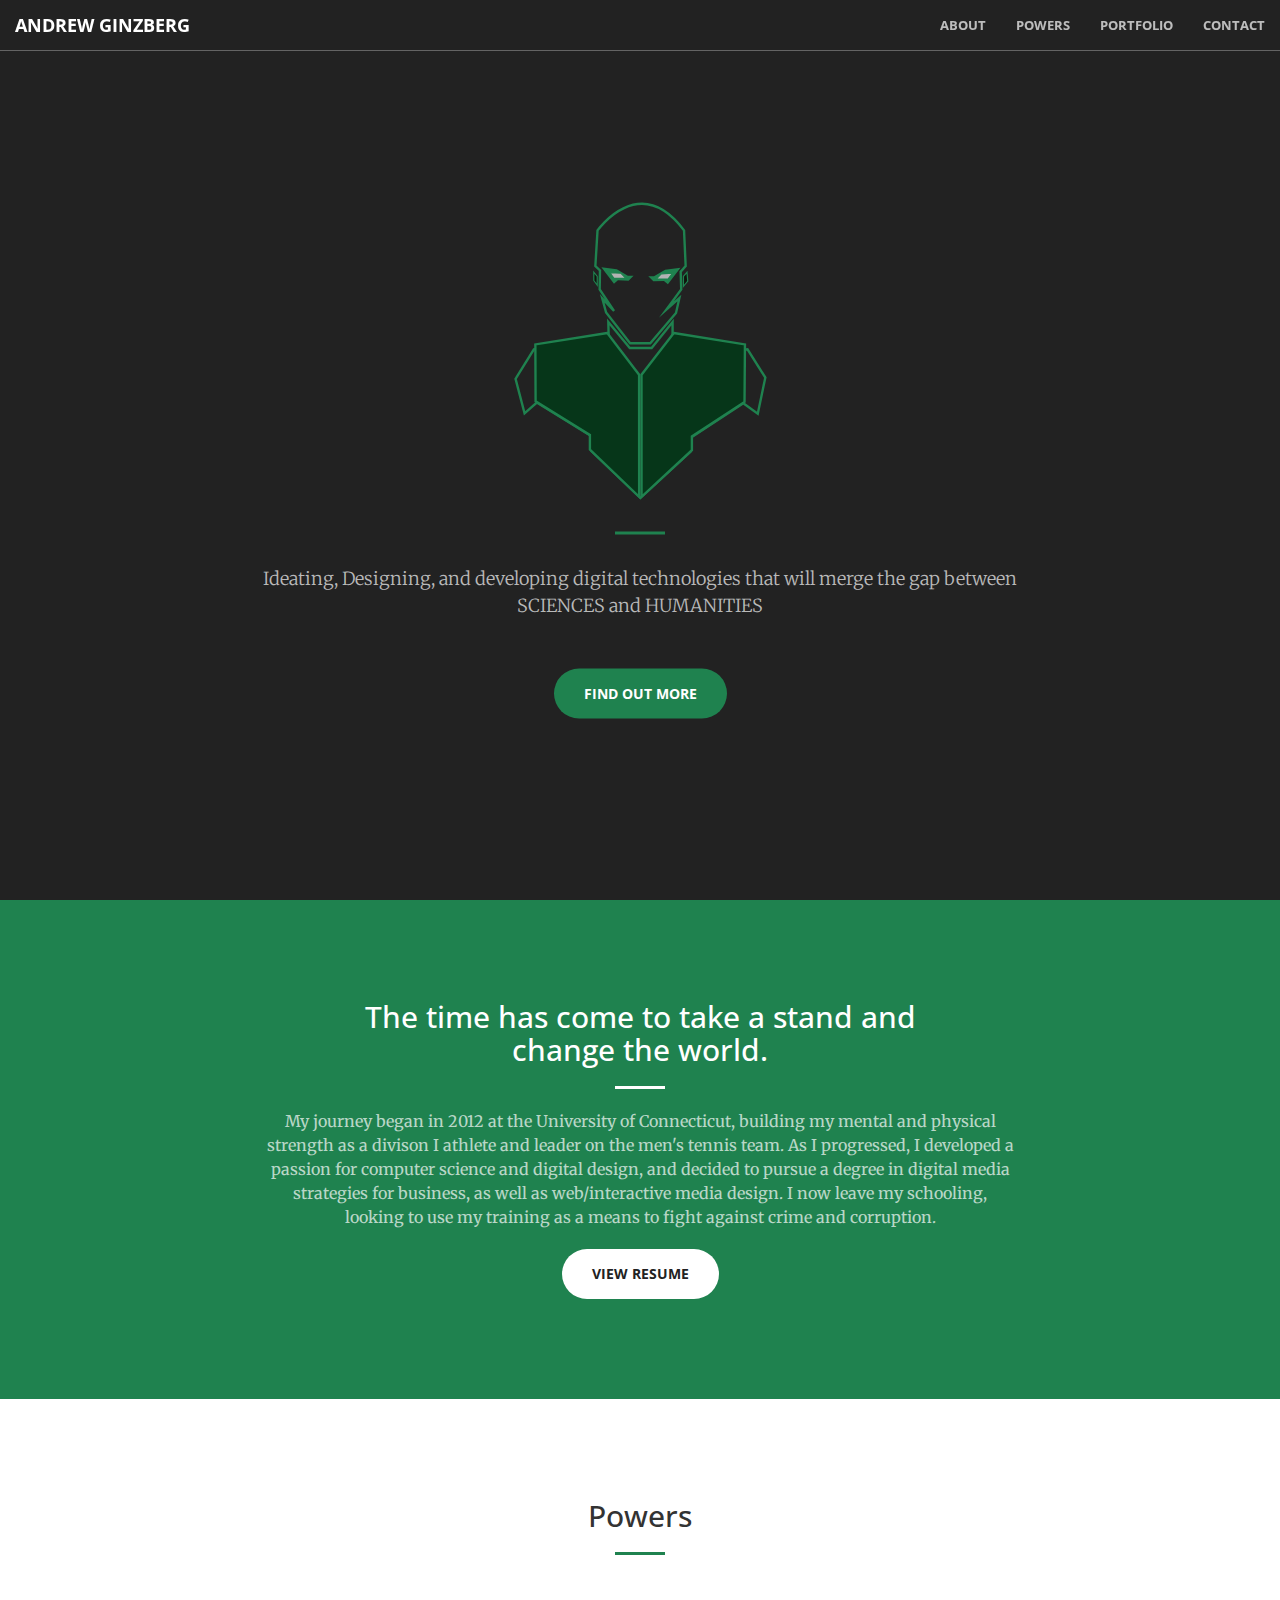
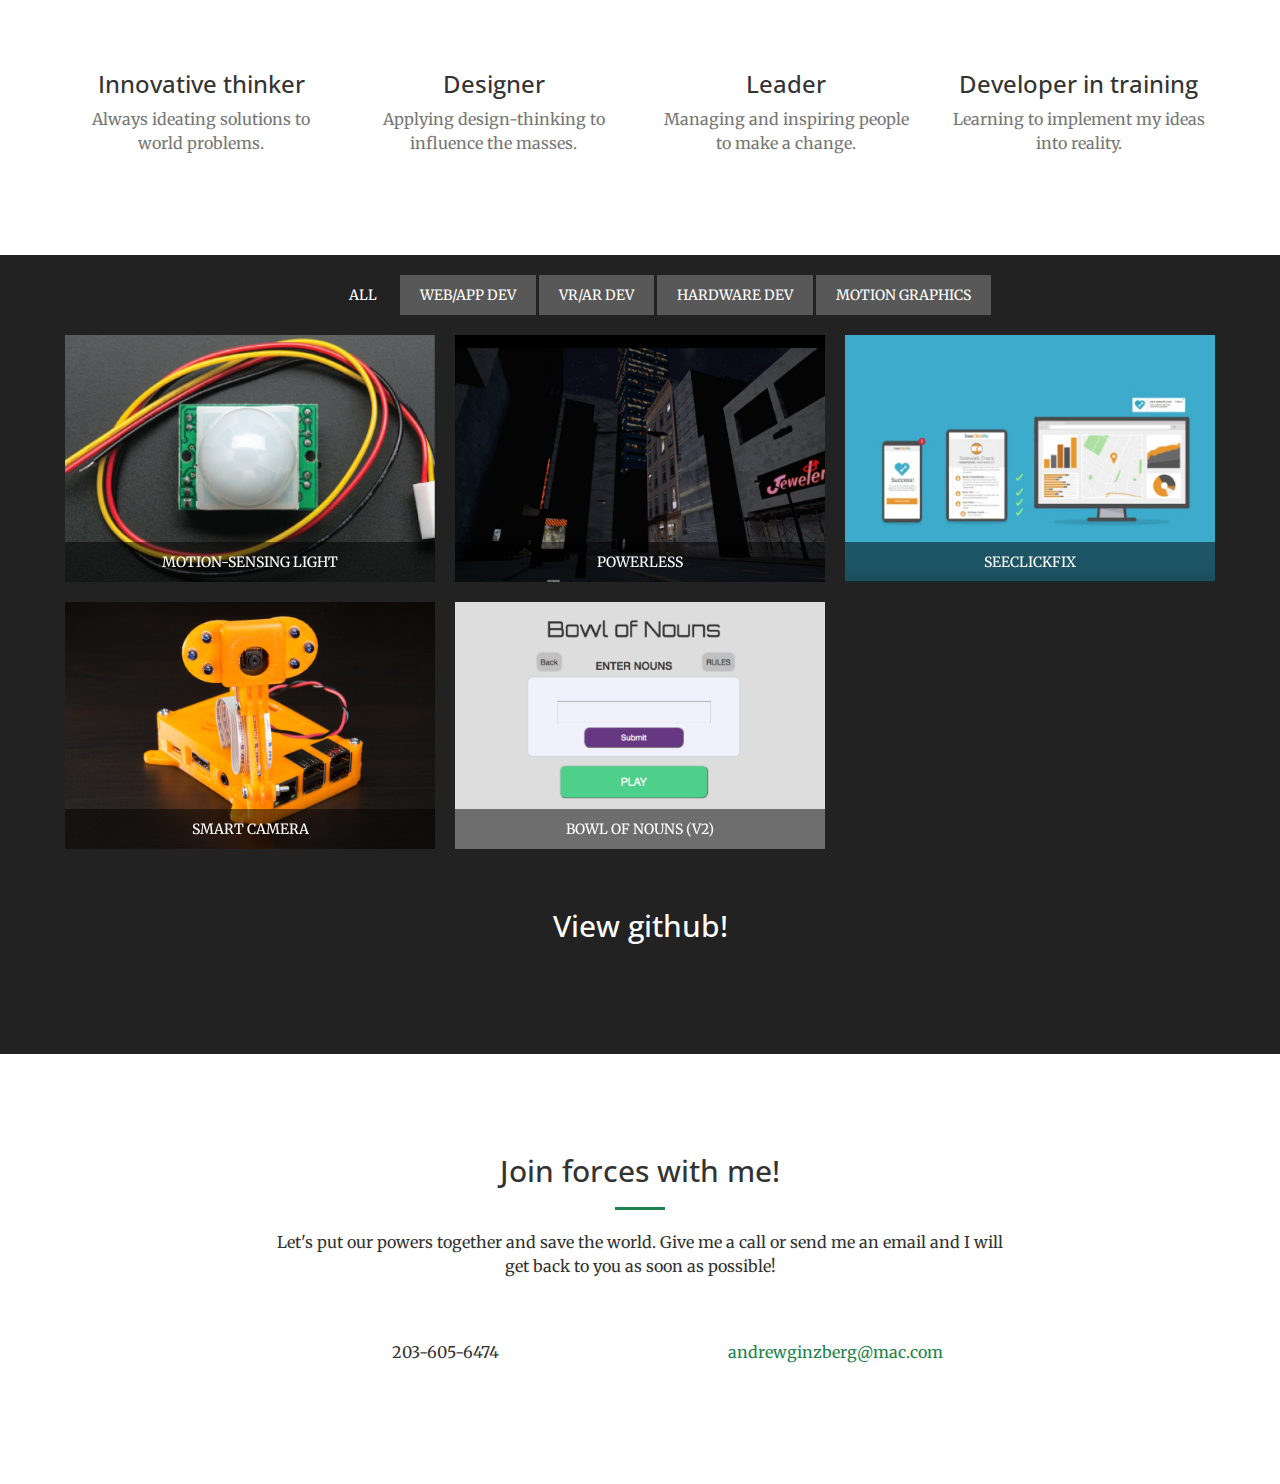
<file: index.html>
<!DOCTYPE html>
<html lang="en">

<head>

    <meta charset="utf-8">
    <meta http-equiv="X-UA-Compatible" content="IE=edge">
    <meta name="viewport" content="width=device-width, initial-scale=1">
    <meta name="description" content="">
    <meta name="author" content="">

    <title>Andrew Ginzberg</title>

    <!-- Bootstrap Core CSS -->
    <link rel="stylesheet" href="css/bootstrap.min.css" type="text/css">

    <!-- Custom Fonts -->
    <link href='http://fonts.googleapis.com/css?family=Open+Sans:300italic,400italic,600italic,700italic,800italic,400,300,600,700,800' rel='stylesheet' type='text/css'>
    <link href='http://fonts.googleapis.com/css?family=Merriweather:400,300,300italic,400italic,700,700italic,900,900italic' rel='stylesheet' type='text/css'>
    <link rel="stylesheet" href="font-awesome/css/font-awesome.min.css" type="text/css">

    <!-- Plugin CSS -->
    <link rel="stylesheet" href="css/animate.min.css" type="text/css">

    <!-- Custom CSS -->
    <link rel="stylesheet" href="css/creative.css" type="text/css">

    <!-- filtr CSS -->
    <link rel="stylesheet" href="css/filtr.css">

    <!-- HTML5 Shim and Respond.js IE8 support of HTML5 elements and media queries -->
    <!-- WARNING: Respond.js doesn't work if you view the page via file:// -->
    <!--[if lt IE 9]>
        <script src="https://oss.maxcdn.com/libs/html5shiv/3.7.0/html5shiv.js"></script>
        <script src="https://oss.maxcdn.com/libs/respond.js/1.4.2/respond.min.js"></script>
    <![endif]-->

</head>

<body id="page-top">

    <nav id="mainNav" class="navbar navbar-default navbar-fixed-top">
        <div class="container-fluid">
            <!-- Brand and toggle get grouped for better mobile display -->
            <div class="navbar-header">
                <button type="button" class="navbar-toggle collapsed" data-toggle="collapse" data-target="#bs-example-navbar-collapse-1">
                    <span class="sr-only">Toggle navigation</span>
                    <span class="icon-bar"></span>
                    <span class="icon-bar"></span>
                    <span class="icon-bar"></span>
                </button>
                <a class="navbar-brand page-scroll" href="#page-top">Andrew Ginzberg</a>
            </div>

            <!-- Collect the nav links, forms, and other content for toggling -->
            <div class="collapse navbar-collapse" id="bs-example-navbar-collapse-1">
                <ul class="nav navbar-nav navbar-right">
                    <li>
                        <a class="page-scroll" href="#about">About</a>
                    </li>
                    <li>
                        <a class="page-scroll" href="#services">Powers</a>
                    </li>
                    <li>
                        <a class="page-scroll" href="#portfolio">Portfolio</a>
                    </li>
                    <li>
                        <a class="page-scroll" href="#contact">Contact</a>
                    </li>
                </ul>
            </div>
            <!-- /.navbar-collapse -->
        </div>
        <!-- /.container-fluid -->
    </nav>

    <header>
        <div class="header-content">
            <div class="header-content-inner">
                <!-- <img src="img/renegadeb4.svg" alt="Responsive Image"> -->
                <img src="img/renegadeFull2.svg" alt="Responsive Image">
                <hr>
                <p>Ideating, Designing, and developing digital technologies that will merge the gap between SCIENCES and HUMANITIES</p>
                <a href="#about" class="btn btn-primary btn-xl page-scroll">Find Out More</a>
            </div>
        </div>
    </header>

    <section class="bg-primary" id="about">
        <div class="container">
            <div class="row">
                <div class="col-lg-8 col-lg-offset-2 text-center">
                    <h2 class="section-heading">The time has come to take a stand and <br> change the world.</h2>
                    <hr class="light">
                    <p class="text-faded">My journey began in 2012 at the University of Connecticut, building my mental and physical strength as a divison I athlete and leader on the men's tennis team. As I progressed, I developed a passion for computer science and digital design, and decided to pursue a degree in digital media strategies for business, as well as web/interactive media design. I now leave my schooling, looking to use my training as a means to fight against crime and corruption.</p>
                    <a target="_blank" href="Resume15-16.pdf" class="btn btn-default btn-xl">View Resume</a>
                </div>
            </div>
        </div>
    </section>

    <section id="services">
        <div class="container">
            <div class="row">
                <div class="col-lg-12 text-center">
                    <h2 class="section-heading">Powers</h2>
                    <hr class="primary">
                </div>
            </div>
        </div>
        <div class="container">
            <div class="row">
                <div class="col-lg-3 col-md-6 text-center">
                    <div class="service-box">
                        <i class="fa fa-4x fa-lightbulb-o wow bounceIn text-primary"></i>
                        <h3>Innovative thinker</h3>
                        <p class="text-muted">Always ideating solutions to world problems.</p>
                    </div>
                </div>
                <div class="col-lg-3 col-md-6 text-center">
                    <div class="service-box">
                        <i class="fa fa-4x fa-paint-brush wow bounceIn text-primary" data-wow-delay=".1s"></i>
                        <h3>Designer</h3>
                        <p class="text-muted">Applying design-thinking to influence the masses.</p>
                    </div>
                </div>
                <div class="col-lg-3 col-md-6 text-center">
                    <div class="service-box">
                        <i class="fa fa-4x fa-star-o wow bounceIn text-primary" data-wow-delay=".2s"></i>
                        <h3>Leader</h3>
                        <p class="text-muted">Managing and inspiring people to make a change.</p>
                    </div>
                </div>
                <div class="col-lg-3 col-md-6 text-center">
                    <div class="service-box">
                        <i class="fa fa-4x fa-code wow bounceIn text-primary" data-wow-delay=".3s"></i>
                        <h3>Developer in training</h3>
                        <p class="text-muted">Learning to implement my ideas into reality.</p>
                    </div>
                </div>
            </div>
        </div>
    </section>

    <section class="no-padding" id="portfolio">
        <div class="container">
            <!-- Filter Controls - Simple Mode -->
            <div class="row">
                <!-- A basic setup of simple mode filter controls, all you have to do is use data-filter="all"
                for an unfiltered gallery and then the values of your categories to filter between them -->
                <ul class="simplefilter">
                    <li class="active" data-filter="all">All</li>
                    <li data-filter="1">Web/App Dev</li>
                    <li data-filter="2">VR/AR Dev</li>
                    <li data-filter="3">Hardware Dev</li>
                    <li data-filter="4">Motion Graphics</li>                
                </ul>
            </div>

            <div class="row">
                <!-- This is the set up of a basic gallery, your items must have the categories they belong to in a data-category
                attribute, which starts from the value 1 and goes up from there -->
                <div class="filtr-container">
                    <div class="col-xs-6 col-sm-4 filtr-item" data-category="3" data-sort="Busy streets">
                        <img class="img-responsive" src="img/motionsensor.png" alt="sample image">
                        <span class="item-desc">Motion-Sensing Light</span>
                    </div>
                    <div class="col-xs-6 col-sm-4 filtr-item" data-category="2, 4" data-sort="Luminous night">
                        <img class="img-responsive" src="img/powerless.png" alt="sample image">
                        <span class="item-desc">Powerless</span>
                    </div>
                    <div class="col-xs-6 col-sm-4 filtr-item" data-category="4" data-sort="City wonders">
                        <img class="img-responsive" src="img/seeclickfix.png" alt="sample image">
                        <span class="item-desc">SeeClickFix</span>
                    </div>
                    <div class="col-xs-6 col-sm-4 filtr-item" data-category="1, 3" data-sort="In production">
                        <img class="img-responsive" src="img/picam.jpg" alt="sample image">
                        <span class="item-desc">Smart Camera</span>
                    </div>
                    <div class="col-xs-6 col-sm-4 filtr-item" data-category="1" data-sort="Industrial site">
                        <img class="img-responsive" src="img/bowlofnouns.png" alt="sample image" href='bfon2.html'>
                        <span class="item-desc">Bowl of Nouns (V2)</span>
                    </div>
                </div>
            </div>
        </div>


        <!-- <div class="container-fluid">
            <div class="row no-gutter">
                <div class="col-lg-4 col-sm-6">
                    <a target="_blank" href="webdev.html" class="portfolio-box">
                        <img src="img/portfolio/bowlofnouns.png" class="img-responsive" alt="">
                        <div class="portfolio-box-caption">
                            <div class="portfolio-box-caption-content">
                                <div class="project-category text-faded">
                                    Web/App
                                </div>
                                <div class="project-name">
                                    Development
                                </div>
                            </div>
                        </div>
                    </a>
                </div>
                <div class="col-lg-4 col-sm-6">
                    <a target="_blank" href="vr.html" class="portfolio-box">
                        <img src="img/portfolio/powerless.png" class="img-responsive" alt="">
                        <div class="portfolio-box-caption">
                            <div class="portfolio-box-caption-content">
                                <div class="project-category text-faded">
                                    Virtual/Augmented
                                </div>
                                <div class="project-name">
                                    Reality
                                </div>
                            </div>
                        </div>
                    </a>
                </div>
                <div class="col-lg-4 col-sm-6">
                    <a href="#" class="portfolio-box">
                        <img src="img/portfolio/picam.jpg" class="img-responsive" alt="">
                        <div class="portfolio-box-caption">
                            <div class="portfolio-box-caption-content">
                                <div class="project-category text-faded">
                                    Hardware with
                                </div>
                                <div class="project-name">
                                    Raspberry Pi
                                </div>
                            </div>
                        </div>
                    </a>
                </div>
                <div class="col-lg-4 col-sm-6">
                    <a href="#" class="portfolio-box">
                        <img src="img/portfolio/seeclickfix.png" class="img-responsive" alt="">
                        <div class="portfolio-box-caption">
                            <div class="portfolio-box-caption-content">
                                <div class="project-category text-faded">
                                    Design understanding with
                                </div>
                                <div class="project-name">
                                    Motion Graphics
                                </div>
                            </div>
                        </div>
                    </a>
                </div>
            </div>
        </div> -->
    </section>

    <aside class="bg-dark">
        <div class="container text-center">
            <div class="call-to-action">
                <h2>View github!</h2>
                <a target="_blank" href="https://github.com/gizboslice" class="fa fa-github fa-3x wow tada"></a>
            </div>
        </div>
    </aside>

    <section id="contact">
        <div class="container">
            <div class="row">
                <div class="col-lg-8 col-lg-offset-2 text-center">
                    <h2 class="section-heading">Join forces with me!</h2>
                    <hr class="primary">
                    <p>Let's put our powers together and save the world. Give me a call or send me an email and I will get back to you as soon as possible!</p>
                </div>
                <div class="col-lg-4 col-lg-offset-2 text-center">
                    <i class="fa fa-phone fa-3x wow bounceIn"></i>
                    <p>203-605-6474</p>
                </div>
                <div class="col-lg-4 text-center">
                    <i class="fa fa-envelope-o fa-3x wow bounceIn" data-wow-delay=".1s"></i>
                    <p><a href="mailto:your-email@your-domain.com">andrewginzberg@mac.com</a></p>
                </div>
            </div>
        </div>
    </section>

    <!-- jQuery -->
    <script src="js/jquery.js"></script>

    <!-- Bootstrap Core JavaScript -->
    <script src="js/bootstrap.min.js"></script>

    <!-- Plugin JavaScript -->
    <script src="js/jquery.easing.min.js"></script>
    <script src="js/jquery.fittext.js"></script>
    <script src="js/wow.min.js"></script>

    <!-- Custom Theme JavaScript -->
    <script src="js/creative.js"></script>

    <!-- Include jQuery & Filterizr -->
    <script src="https://ajax.googleapis.com/ajax/libs/jquery/1.12.0/jquery.min.js"></script>
    <script src="filterizr/jquery.filterizr.js"></script>
    <script src="js/controls.js"></script>

    <!-- Kick off Filterizr -->
    <script type="text/javascript">
        $(function() {
            //Initialize filterizr with default options
            $('.filtr-container').filterizr();
        });
    </script>

</body>

</html>
</file>
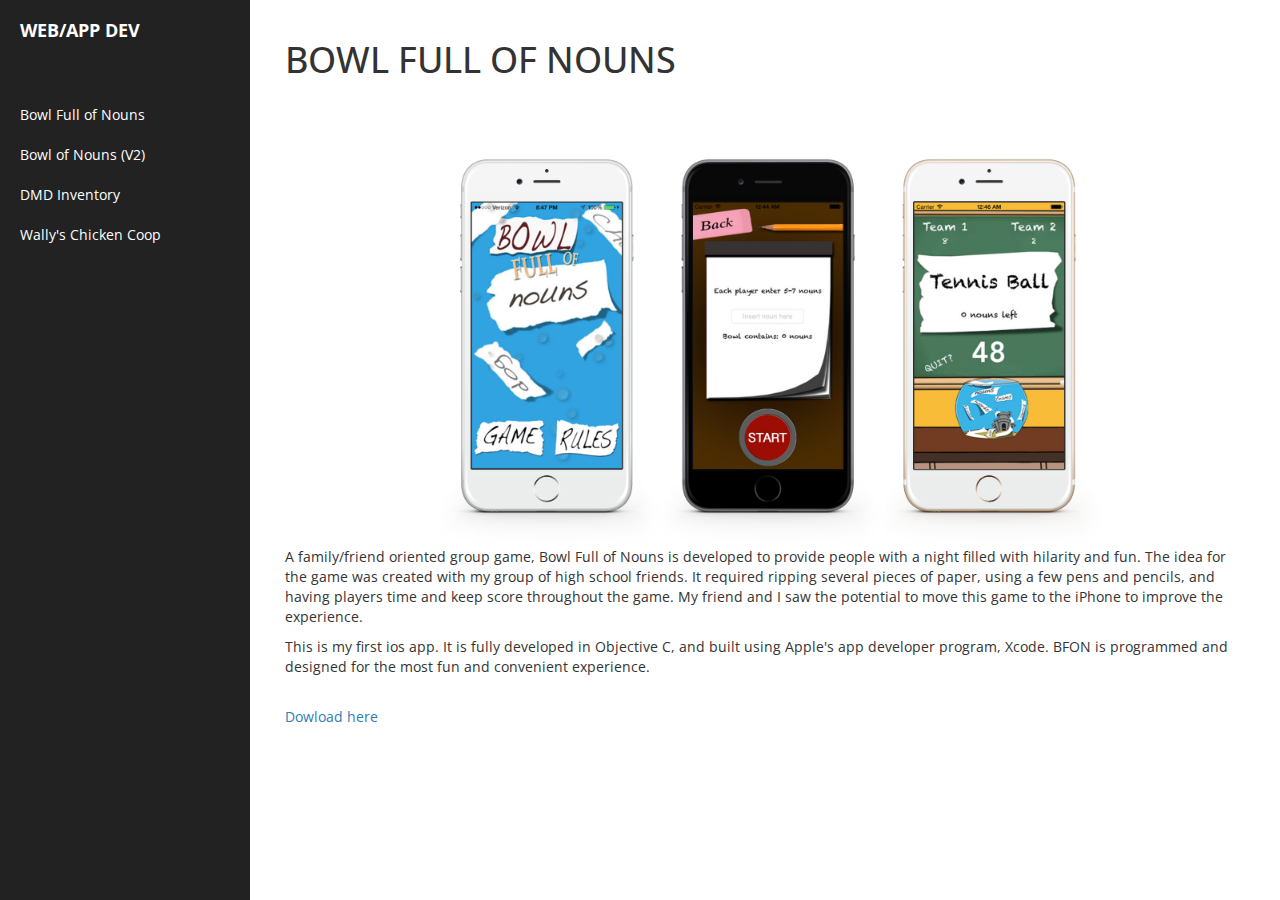
<file: bfon1.html>
<!DOCTYPE html>
<html lang="en">

<head>

    <meta charset="utf-8">
    <meta http-equiv="X-UA-Compatible" content="IE=edge">
    <meta name="viewport" content="width=device-width, initial-scale=1">
    <meta name="description" content="">
    <meta name="author" content="">

    <title>BFON</title>

    <!-- Bootstrap Core CSS -->
    <link href="css/bootstrap.min.css" rel="stylesheet">

    <!-- Custom CSS -->
    <link href="css/simple-sidebar.css" rel="stylesheet">

    <link href='https://fonts.googleapis.com/css?family=Open+Sans:400,700,300' rel='stylesheet' type='text/css'>

    <!-- HTML5 Shim and Respond.js IE8 support of HTML5 elements and media queries -->
    <!-- WARNING: Respond.js doesn't work if you view the page via file:// -->
    <!--[if lt IE 9]>
        <script src="https://oss.maxcdn.com/libs/html5shiv/3.7.0/html5shiv.js"></script>
        <script src="https://oss.maxcdn.com/libs/respond.js/1.4.2/respond.min.js"></script>
    <![endif]-->

</head>

<body>

    <div id="wrapper">

        <!-- Sidebar -->
        <div id="sidebar-wrapper">
            <ul class="sidebar-nav">
                <li class="sidebar-brand">
                    <div class="name">
                        <a href="webdev.html">
                                WEB/APP DEV
                        </a>
                    </div>
                </li>
                <li>
                    <a href="bfon1.html">Bowl Full of Nouns</a>
                </li>
                <li>
                    <a href="bfon2.html">Bowl of Nouns (V2)</a>
                </li>
                <li>
                    <a href="inventory.html">DMD Inventory</a>
                </li>
                <li>
                    <a href="wallys.html">Wally's Chicken Coop</a>
                </li>
            </ul>


        </div>
        <!-- /#sidebar-wrapper -->

        <!-- Page Content -->
        <div id="page-content-wrapper">
            <div class="container-fluid">
                <div class="row">
                    <div class="col-lg-12">
                        <h1>BOWL FULL OF NOUNS</h1>
                        <br>
                        <div class="mockup">
                            <img src="img/bfon-mockup.png">
                        </div> 
                        <p>A family/friend oriented group game, Bowl Full of Nouns is developed to provide people with a night filled with hilarity and fun. The idea for the game was created with my group of high school friends. It required ripping several pieces of paper, using a few pens and pencils, and having players time and keep score throughout the game. My friend and I saw the potential to move this game to the iPhone to improve the experience. </p>  
                        <p>This is my first ios app. It is fully developed in Objective C, and built using Apple's app developer program, Xcode. BFON is programmed and designed for the most fun and convenient experience.</p>
                        <br>
                        <a target="_blank" href="https://itunes.apple.com/us/app/bowl-full-of-nouns/id905168056?mt=8">Dowload here</a>                                           
                    </div>
                </div>
            </div>
        </div>
        <!-- /#page-content-wrapper -->

    </div>
    <!-- /#wrapper -->

    <!-- jQuery -->
    <script src="js/jquery.js"></script>

    <!-- Bootstrap Core JavaScript -->
    <script src="js/bootstrap.min.js"></script>

    <!-- Menu Toggle Script -->
    <script>
    $("#menu-toggle").click(function(e) {
        e.preventDefault();
        $("#wrapper").toggleClass("toggled");
    });
    </script>

</body>

</html>
</file>
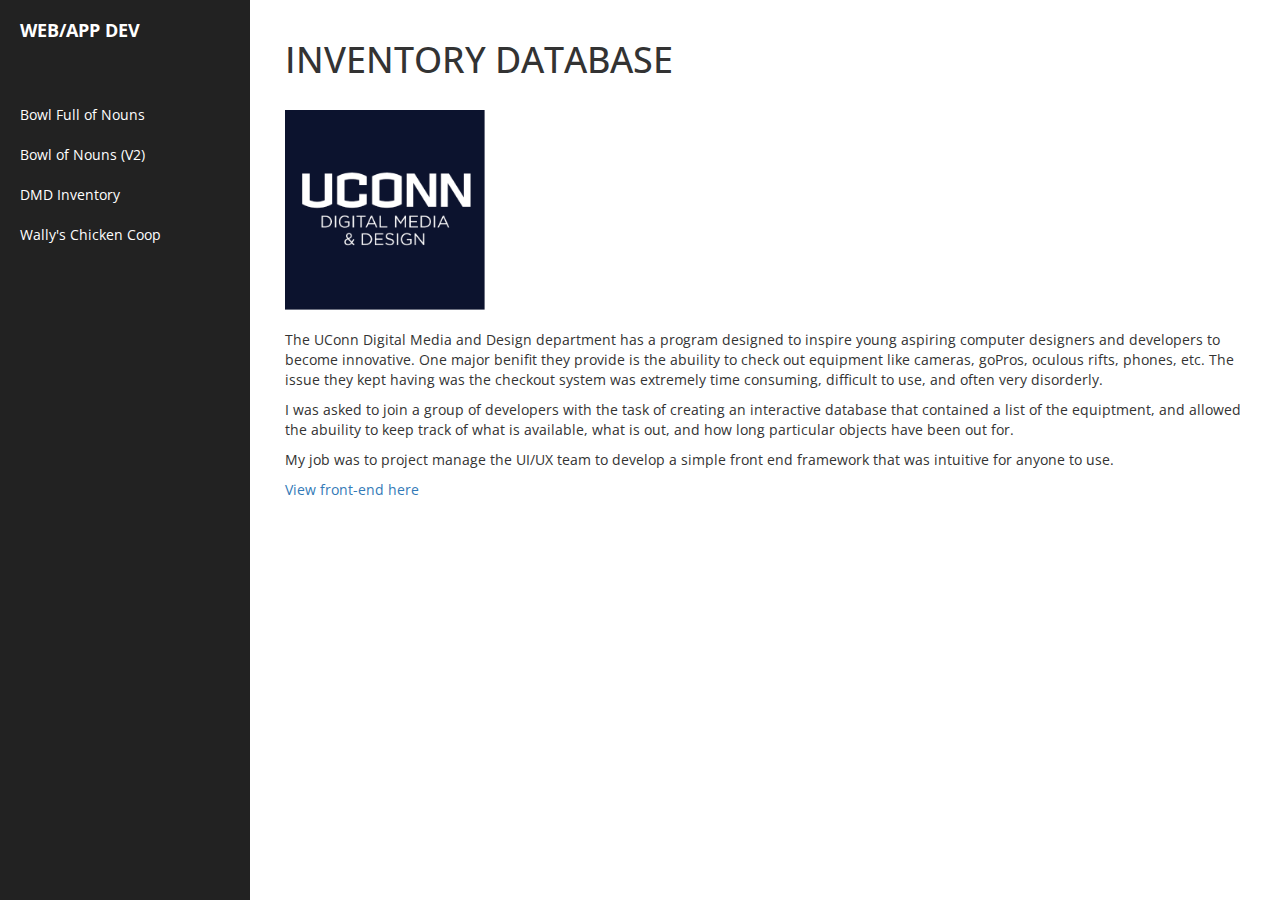
<file: inventory.html>
<!DOCTYPE html>
<html lang="en">

<head>

    <meta charset="utf-8">
    <meta http-equiv="X-UA-Compatible" content="IE=edge">
    <meta name="viewport" content="width=device-width, initial-scale=1">
    <meta name="description" content="">
    <meta name="author" content="">

    <title>Inventory</title>

    <!-- Bootstrap Core CSS -->
    <link href="css/bootstrap.min.css" rel="stylesheet">

    <!-- Custom CSS -->
    <link href="css/simple-sidebar.css" rel="stylesheet">

    <link href='https://fonts.googleapis.com/css?family=Open+Sans:400,700,300' rel='stylesheet' type='text/css'>

    <!-- HTML5 Shim and Respond.js IE8 support of HTML5 elements and media queries -->
    <!-- WARNING: Respond.js doesn't work if you view the page via file:// -->
    <!--[if lt IE 9]>
        <script src="https://oss.maxcdn.com/libs/html5shiv/3.7.0/html5shiv.js"></script>
        <script src="https://oss.maxcdn.com/libs/respond.js/1.4.2/respond.min.js"></script>
    <![endif]-->

</head>

<body>

    <div id="wrapper">

        <!-- Sidebar -->
        <div id="sidebar-wrapper">
            <ul class="sidebar-nav">
                <li class="sidebar-brand">
                    <div class="name">
                        <a href="webdev.html">
                                WEB/APP DEV
                        </a>
                    </div>
                </li>
                <li>
                    <a href="bfon1.html">Bowl Full of Nouns</a>
                </li>
                <li>
                    <a href="bfon2.html">Bowl of Nouns (V2)</a>
                </li>
                <li>
                    <a href="inventory.html">DMD Inventory</a>
                </li>
                <li>
                    <a href="wallys.html">Wally's Chicken Coop</a>
                </li>
            </ul>


        </div>
        <!-- /#sidebar-wrapper -->

        <!-- Page Content -->
        <div id="page-content-wrapper">
            <div class="container-fluid">
                <div class="row">
                    <div class="col-lg-12">
                        <h1>INVENTORY DATABASE</h1>
                        <br>
                        <div class="mockup2">
                            <img src="img/dmd.png">
                        </div> 
                        <br>
                        <p>The UConn Digital Media and Design department has a program designed to inspire young aspiring computer designers and developers to become innovative. One major benifit they provide is the abuility to check out equipment like cameras, goPros, oculous rifts, phones, etc. The issue they kept having was the checkout system was extremely time consuming, difficult to use, and often very disorderly.</p>  
                        <p>I was asked to join a group of developers with the task of creating an interactive database that contained a list of the equiptment, and allowed the abuility to keep track of what is available, what is out, and how long particular objects have been out for.</p>
                        <p>My job was to project manage the UI/UX team to develop a simple front end framework that was intuitive for anyone to use.</p>
                        <a target="_blank" href="https://gizboslice.github.io/InventoryDB/">View front-end here</a>  
                    </div>
                </div>
            </div>
        </div>
        <!-- /#page-content-wrapper -->

    </div>
    <!-- /#wrapper -->

    <!-- jQuery -->
    <script src="js/jquery.js"></script>

    <!-- Bootstrap Core JavaScript -->
    <script src="js/bootstrap.min.js"></script>

    <!-- Menu Toggle Script -->
    <script>
    $("#menu-toggle").click(function(e) {
        e.preventDefault();
        $("#wrapper").toggleClass("toggled");
    });
    </script>

</body>

</html>
</file>
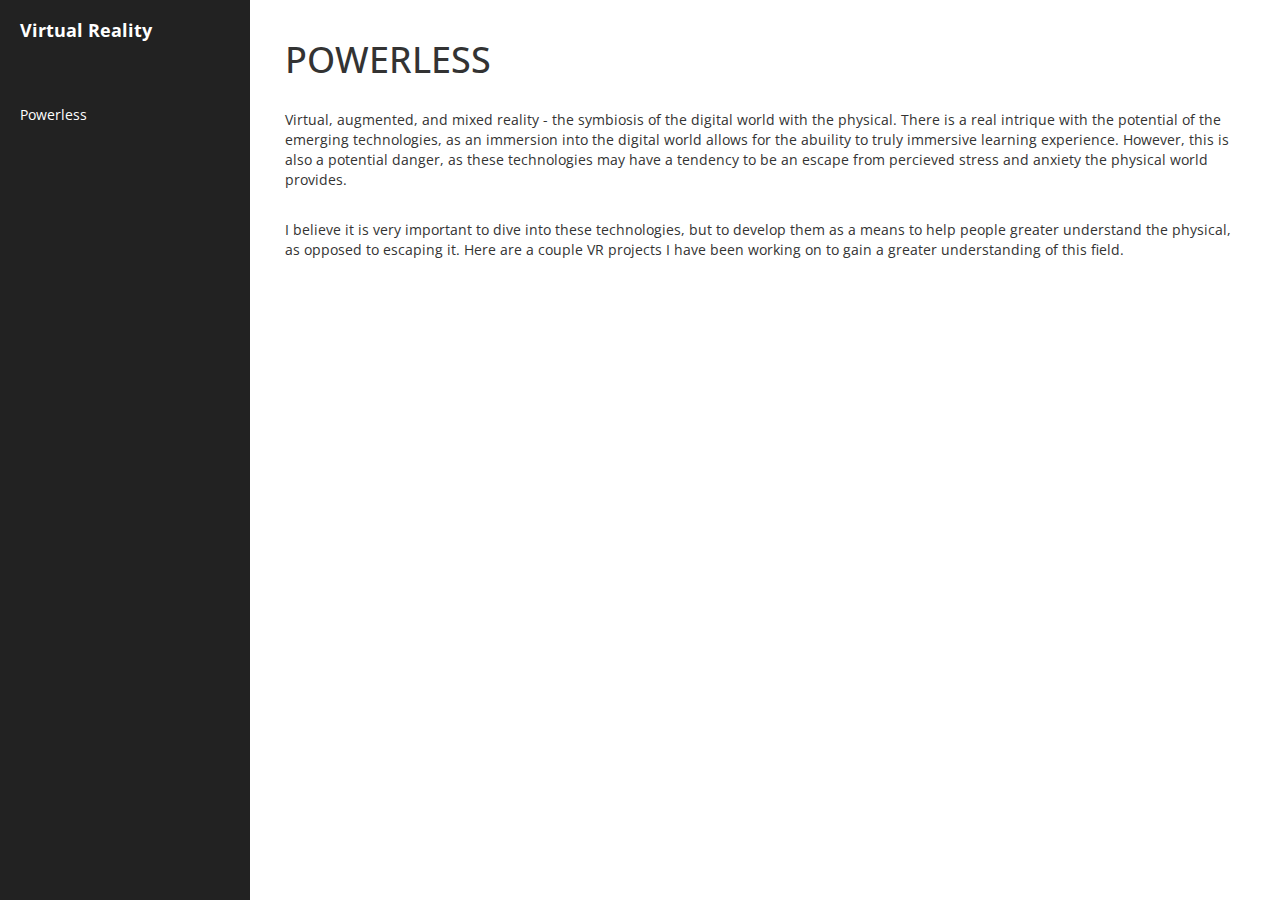
<file: powerless.html>
<!DOCTYPE html>
<html lang="en">

<head>

    <meta charset="utf-8">
    <meta http-equiv="X-UA-Compatible" content="IE=edge">
    <meta name="viewport" content="width=device-width, initial-scale=1">
    <meta name="description" content="">
    <meta name="author" content="">

    <title>Powerless</title>

    <!-- Bootstrap Core CSS -->
    <link href="css/bootstrap.min.css" rel="stylesheet">

    <!-- Custom CSS -->
    <link href="css/simple-sidebar.css" rel="stylesheet">

    <link href='https://fonts.googleapis.com/css?family=Open+Sans:400,700,300' rel='stylesheet' type='text/css'>

    <!-- HTML5 Shim and Respond.js IE8 support of HTML5 elements and media queries -->
    <!-- WARNING: Respond.js doesn't work if you view the page via file:// -->
    <!--[if lt IE 9]>
        <script src="https://oss.maxcdn.com/libs/html5shiv/3.7.0/html5shiv.js"></script>
        <script src="https://oss.maxcdn.com/libs/respond.js/1.4.2/respond.min.js"></script>
    <![endif]-->

</head>

<body>

    <div id="wrapper">

        <!-- Sidebar -->
        <div id="sidebar-wrapper">
            <ul class="sidebar-nav">
                <li class="sidebar-brand">
                    <div class="name">
                        <a href="vr.html">
                                Virtual Reality
                        </a>
                    </div>
                </li>
                <li>
                    <a href="powerless.html">Powerless</a>
                </li>
            </ul>


        </div>
        <!-- /#sidebar-wrapper -->

        <!-- Page Content -->
        <div id="page-content-wrapper">
            <div class="container-fluid">
                <div class="row">
                    <div class="col-lg-12">
                        <h1>POWERLESS</h1>
                        <br>
                        <p>Virtual, augmented, and mixed reality - the symbiosis of the digital world with the physical. There is a real intrique with the potential of the emerging technologies, as an immersion into the digital world allows for the abuility to truly immersive learning experience. However, this is also a potential danger, as these technologies may have a tendency to be an escape from percieved stress and anxiety the physical world provides.</p>
                        <br>
                        <p>I believe it is very important to dive into these technologies, but to develop them as a means to help people greater understand the physical, as opposed to escaping it. Here are a couple VR projects I have been working on to gain a greater understanding of this field.</p>

                        
                    </div>
                </div>
            </div>
        </div>
        <!-- /#page-content-wrapper -->

    </div>
    <!-- /#wrapper -->

    <!-- jQuery -->
    <script src="js/jquery.js"></script>

    <!-- Bootstrap Core JavaScript -->
    <script src="js/bootstrap.min.js"></script>

    <!-- Menu Toggle Script -->
    <script>
    $("#menu-toggle").click(function(e) {
        e.preventDefault();
        $("#wrapper").toggleClass("toggled");
    });
    </script>

</body>

</html>
</file>
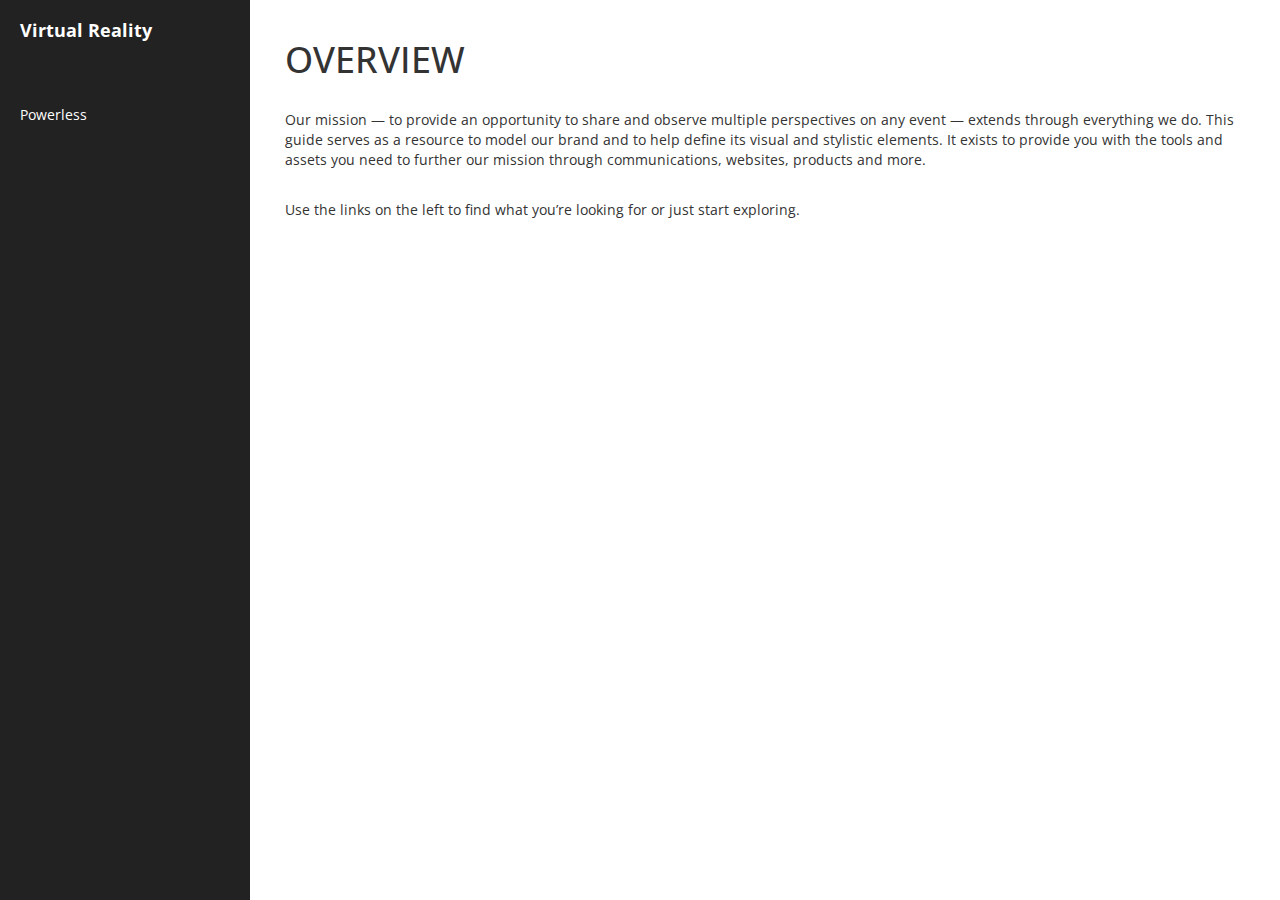
<file: vr.html>
<!DOCTYPE html>
<html lang="en">

<head>

    <meta charset="utf-8">
    <meta http-equiv="X-UA-Compatible" content="IE=edge">
    <meta name="viewport" content="width=device-width, initial-scale=1">
    <meta name="description" content="">
    <meta name="author" content="">

    <title>Virtual Reality</title>

    <!-- Bootstrap Core CSS -->
    <link href="css/bootstrap.min.css" rel="stylesheet">

    <!-- Custom CSS -->
    <link href="css/simple-sidebar.css" rel="stylesheet">

    <link href='https://fonts.googleapis.com/css?family=Open+Sans:400,700,300' rel='stylesheet' type='text/css'>

    <!-- HTML5 Shim and Respond.js IE8 support of HTML5 elements and media queries -->
    <!-- WARNING: Respond.js doesn't work if you view the page via file:// -->
    <!--[if lt IE 9]>
        <script src="https://oss.maxcdn.com/libs/html5shiv/3.7.0/html5shiv.js"></script>
        <script src="https://oss.maxcdn.com/libs/respond.js/1.4.2/respond.min.js"></script>
    <![endif]-->

</head>

<body>

    <div id="wrapper">

        <!-- Sidebar -->
        <div id="sidebar-wrapper">
            <ul class="sidebar-nav">
                <li class="sidebar-brand">
                    <div class="name">
                        <a href="webdev.html">
                                Virtual Reality
                        </a>
                    </div>
                </li>
                <li>
                    <a href="#">Powerless</a>
                </li>
            </ul>


        </div>
        <!-- /#sidebar-wrapper -->

        <!-- Page Content -->
        <div id="page-content-wrapper">
            <div class="container-fluid">
                <div class="row">
                    <div class="col-lg-12">
                        <h1>OVERVIEW</h1>
                        <br>
                        <p>Our mission — to provide an opportunity to share and observe multiple perspectives on any event — extends through everything we do. This guide serves as a resource to model our brand and to help define its visual and stylistic elements. It exists to provide you with the tools and assets you need to further our mission through communications, websites, products and more.</p>
                        <br>
                        <p>Use the links on the left to find what you’re looking for or just start exploring.</p>

                        
                    </div>
                </div>
            </div>
        </div>
        <!-- /#page-content-wrapper -->

    </div>
    <!-- /#wrapper -->

    <!-- jQuery -->
    <script src="js/jquery.js"></script>

    <!-- Bootstrap Core JavaScript -->
    <script src="js/bootstrap.min.js"></script>

    <!-- Menu Toggle Script -->
    <script>
    $("#menu-toggle").click(function(e) {
        e.preventDefault();
        $("#wrapper").toggleClass("toggled");
    });
    </script>

</body>

</html>
</file>
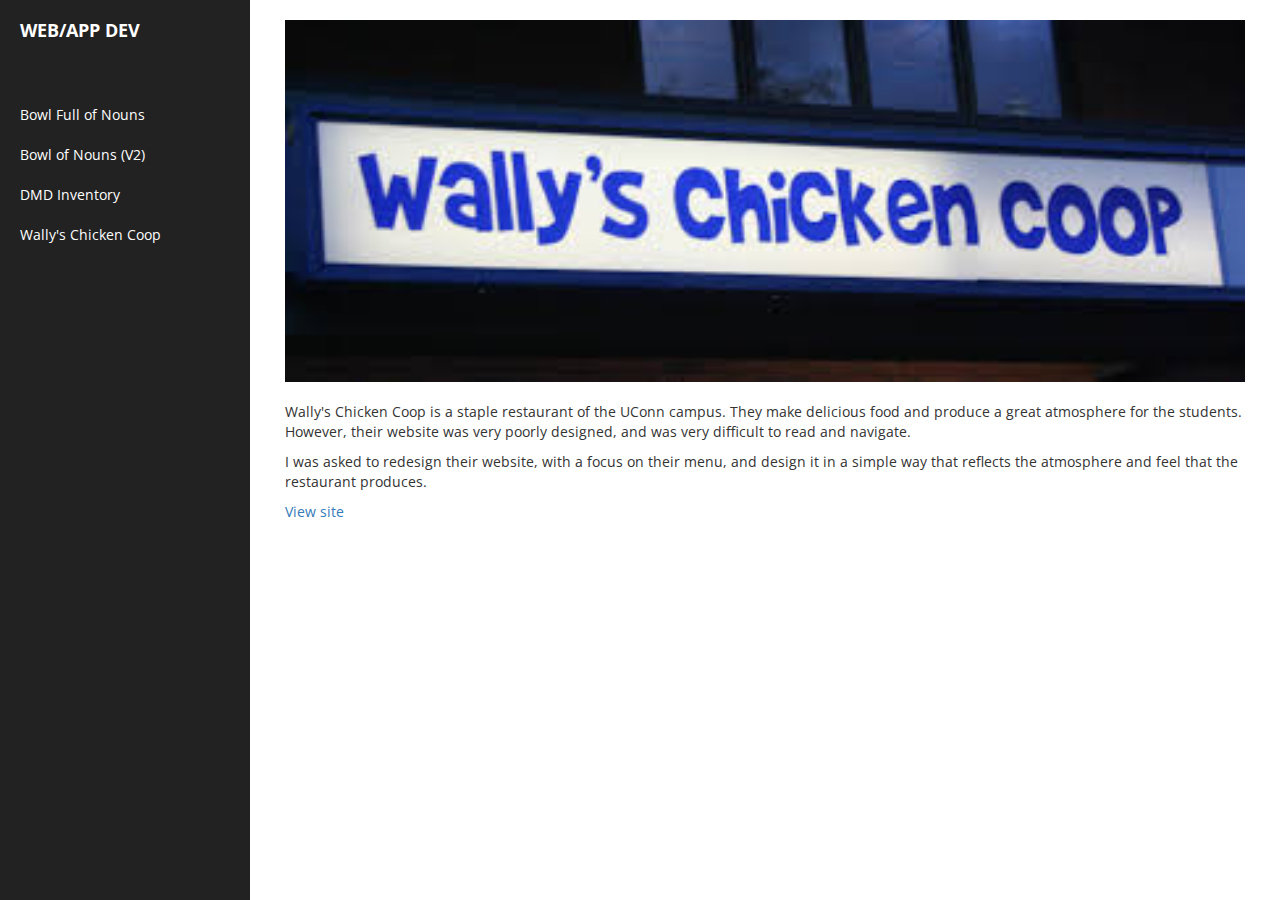
<file: wallys.html>
<!DOCTYPE html>
<html lang="en">

<head>

    <meta charset="utf-8">
    <meta http-equiv="X-UA-Compatible" content="IE=edge">
    <meta name="viewport" content="width=device-width, initial-scale=1">
    <meta name="description" content="">
    <meta name="author" content="">

    <title>Wally's Chicken Coop</title>

    <!-- Bootstrap Core CSS -->
    <link href="css/bootstrap.min.css" rel="stylesheet">

    <!-- Custom CSS -->
    <link href="css/simple-sidebar.css" rel="stylesheet">

    <link href='https://fonts.googleapis.com/css?family=Open+Sans:400,700,300' rel='stylesheet' type='text/css'>

    <!-- HTML5 Shim and Respond.js IE8 support of HTML5 elements and media queries -->
    <!-- WARNING: Respond.js doesn't work if you view the page via file:// -->
    <!--[if lt IE 9]>
        <script src="https://oss.maxcdn.com/libs/html5shiv/3.7.0/html5shiv.js"></script>
        <script src="https://oss.maxcdn.com/libs/respond.js/1.4.2/respond.min.js"></script>
    <![endif]-->

</head>

<body>

    <div id="wrapper">

        <!-- Sidebar -->
        <div id="sidebar-wrapper">
            <ul class="sidebar-nav">
                <li class="sidebar-brand">
                    <div class="name">
                        <a href="webdev.html">
                                WEB/APP DEV
                        </a>
                    </div>
                </li>
                <li>
                    <a href="bfon1.html">Bowl Full of Nouns</a>
                </li>
                <li>
                    <a href="bfon2.html">Bowl of Nouns (V2)</a>
                </li>
                <li>
                    <a href="DMDInvetory.html">DMD Inventory</a>
                </li>
                <li>
                    <a href="wallys.html">Wally's Chicken Coop</a>
                </li>
            </ul>


        </div>
        <!-- /#sidebar-wrapper -->

        <!-- Page Content -->
        <div id="page-content-wrapper">
            <div class="container-fluid">
                <div class="row">
                    <div class="col-lg-12">
                        <div class="mockup">
                            <img src="img/wallys.jpg">
                        </div> 
                        <br>
                        <p>Wally's Chicken Coop is a staple restaurant of the UConn campus. They make delicious food and produce a great atmosphere for the students. However, their website was very poorly designed, and was very difficult to read and navigate.</p>  
                        <p>I was asked to redesign their website, with a focus on their menu, and design it in a simple way that reflects the atmosphere and feel that the restaurant produces.</p>
                        <a target="_blank" href="https://gizboslice.github.io/wallys/index.html">View site</a>  
                    </div>
                </div>
            </div>
        </div>
        <!-- /#page-content-wrapper -->

    </div>
    <!-- /#wrapper -->

    <!-- jQuery -->
    <script src="js/jquery.js"></script>

    <!-- Bootstrap Core JavaScript -->
    <script src="js/bootstrap.min.js"></script>

    <!-- Menu Toggle Script -->
    <script>
    $("#menu-toggle").click(function(e) {
        e.preventDefault();
        $("#wrapper").toggleClass("toggled");
    });
    </script>

</body>

</html>
</file>
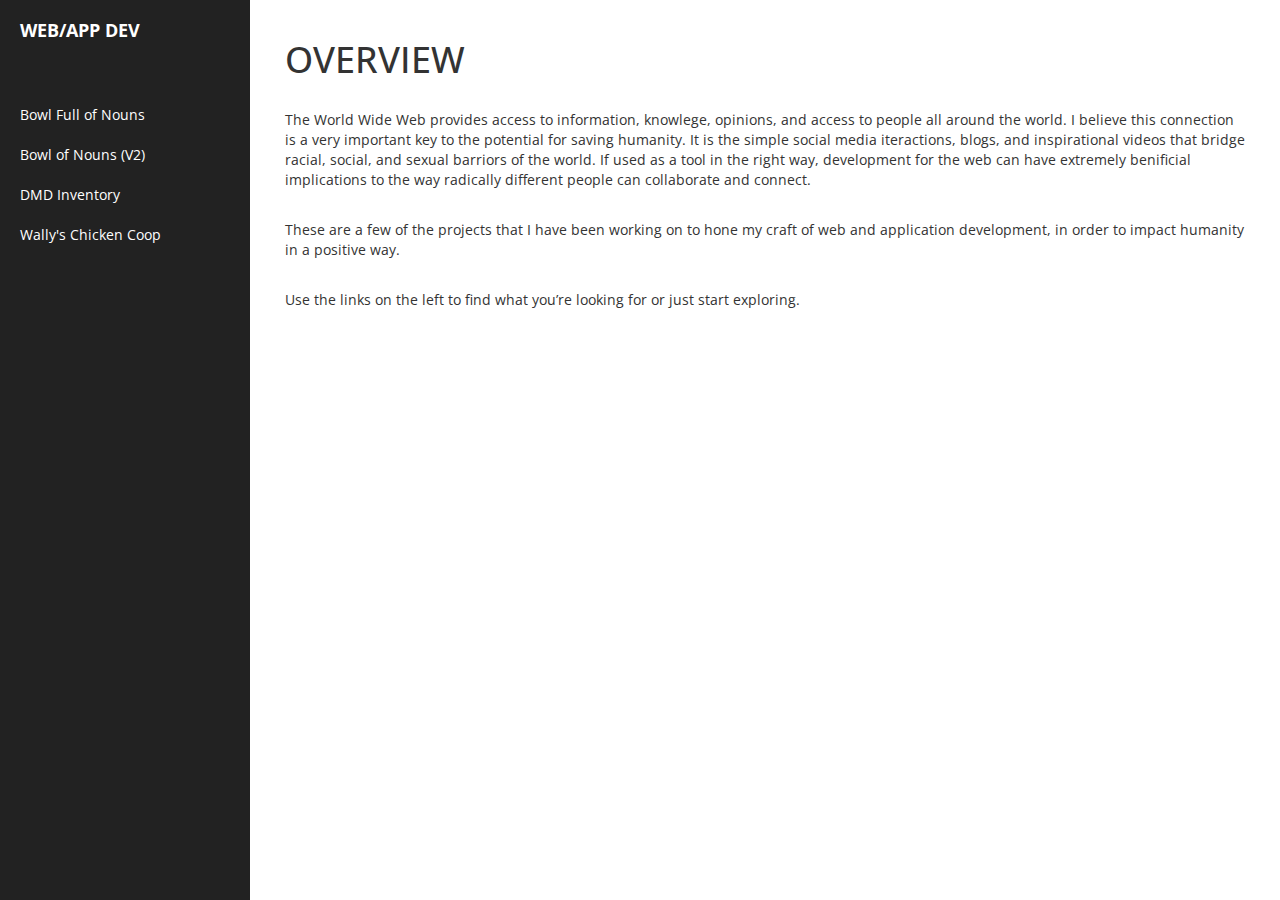
<file: webdev.html>
<!DOCTYPE html>
<html lang="en">

<head>

    <meta charset="utf-8">
    <meta http-equiv="X-UA-Compatible" content="IE=edge">
    <meta name="viewport" content="width=device-width, initial-scale=1">
    <meta name="description" content="">
    <meta name="author" content="">

    <title>Web/App Dev</title>

    <!-- Bootstrap Core CSS -->
    <link href="css/bootstrap.min.css" rel="stylesheet">

    <!-- Custom CSS -->
    <link href="css/simple-sidebar.css" rel="stylesheet">

    <link href='https://fonts.googleapis.com/css?family=Open+Sans:400,700,300' rel='stylesheet' type='text/css'>

    <!-- HTML5 Shim and Respond.js IE8 support of HTML5 elements and media queries -->
    <!-- WARNING: Respond.js doesn't work if you view the page via file:// -->
    <!--[if lt IE 9]>
        <script src="https://oss.maxcdn.com/libs/html5shiv/3.7.0/html5shiv.js"></script>
        <script src="https://oss.maxcdn.com/libs/respond.js/1.4.2/respond.min.js"></script>
    <![endif]-->

</head>

<body>

    <div id="wrapper">

        <!-- Sidebar -->
        <div id="sidebar-wrapper">
            <ul class="sidebar-nav">
                <li class="sidebar-brand">
                    <div class="name">
                        <a href="webdev.html">
                                WEB/APP DEV
                        </a>
                    </div>
                </li>
                <li>
                    <a href="bfon1.html">Bowl Full of Nouns</a>
                </li>
                <li>
                    <a href="bfon2.html">Bowl of Nouns (V2)</a>
                </li>
                <li>
                    <a href="inventory.html">DMD Inventory</a>
                </li>
                <li>
                    <a href="colors.html">Wally's Chicken Coop</a>
                </li>
            </ul>


        </div>
        <!-- /#sidebar-wrapper -->

        <!-- Page Content -->
        <div id="page-content-wrapper">
            <div class="container-fluid">
                <div class="row">
                    <div class="col-lg-12">
                        <h1>OVERVIEW</h1>
                        <br>
                        <p>The World Wide Web provides access to information, knowlege, opinions, and access to people all around the world. I believe this connection is a very important key to the potential for saving humanity. It is the simple social media iteractions, blogs, and inspirational videos that bridge racial, social, and sexual barriors of the world. If used as a tool in the right way, development for the web can have extremely benificial implications to the way radically different people can collaborate and connect.</p>
                        <br>
                        <p>These are a few of the projects that I have been working on to hone my craft of web and application development, in order to impact humanity in a positive way.</p>
                        <br>
                        <p>Use the links on the left to find what you’re looking for or just start exploring.</p>                   
                    </div>
                </div>
            </div>
        </div>
        <!-- /#page-content-wrapper -->

    </div>
    <!-- /#wrapper -->

    <!-- jQuery -->
    <script src="js/jquery.js"></script>

    <!-- Bootstrap Core JavaScript -->
    <script src="js/bootstrap.min.js"></script>

    <!-- Menu Toggle Script -->
    <script>
    $("#menu-toggle").click(function(e) {
        e.preventDefault();
        $("#wrapper").toggleClass("toggled");
    });
    </script>

</body>

</html>
</file>
<file: css/filtr.css>
.filtr-item {
    padding: 1rem;
}
.item-desc {
    background-color: rgba(0,0,0,0.5);
    color: white;
    position: absolute;
    text-transform: uppercase;
    text-align: center;
    padding: 1rem;
    z-index: 1;
    bottom: 1rem;
    left: 1rem;
    right: 1rem;
}

.simplefilter {
    text-align: center;
}

/* Filter controls */
.simplefilter li, .multifilter li, .sortandshuffle li {
    color: white;
    cursor: pointer;
    display: inline-block;
    text-transform: uppercase;
    padding: 1rem 2rem;
    text-align: center;
}
.simplefilter li {
    background-color: #585858;
    text-align: center;
}
.simplefilter li.active {
    background-color: #212121;
}
.multifilter li {
    background-color: #4b9eff;
}
.multifilter li.active {
    background-color: #2265b4;
}

/* Shuffle and sort controls */
select {
    padding: 1rem 1rem;
    text-transform: uppercase;
}
.sortandshuffle .shuffle-btn {
    background-color: #dec800;
}
.sortandshuffle .sort-btn {
    background-color: #de0000;
}
.sortandshuffle .sort-btn.active {
    background-color: #9d0000;
}

/* Search control */
.search-row {
    margin-left: 2.5rem;
}
.filtr-search {
    padding: 0.5rem;
    text-transform: uppercase;
}
</file>
<file: css/creative.css>
/*!
 * Start Bootstrap - Creative Bootstrap Theme (http://startbootstrap.com)
 * Code licensed under the Apache License v2.0.
 * For details, see http://www.apache.org/licenses/LICENSE-2.0.
 */

html,
body {
    width: 100%;
    height: 100%;
}

body {
    font-family: Merriweather,'Helvetica Neue',Arial,sans-serif;
}

hr {
    max-width: 50px;
    border-color: #1F824F;
    border-width: 3px;
}

hr.light {
    border-color: #fff;
}

a {
    color: #1F824F;
    -webkit-transition: all .35s;
    -moz-transition: all .35s;
    transition: all .35s;
}

a:hover,
a:focus {
    color: #1F824F;

}

h1,
h2,
h3,
h4,
h5,
h6 {
    font-family: 'Open Sans','Helvetica Neue',Arial,sans-serif;
}

p {
    margin-bottom: 20px;
    font-size: 16px;
    line-height: 1.5;
}

.bg-primary {
    background-color: #1F824F;
}

.bg-dark {
    color: #fff;
    background-color: #222;
}

.text-faded {
    color: rgba(255,255,255,.7);
}

section {
    padding: 100px 0;
}

aside {
    padding: 50px 0;
}

.no-padding {
    padding: 0;
}

.navbar-default {
    border-color: rgba(34,34,34,.05);
    font-family: 'Open Sans','Helvetica Neue',Arial,sans-serif;
    background-color: #fff;
    -webkit-transition: all .35s;
    -moz-transition: all .35s;
    transition: all .35s;
}

.navbar-default .navbar-header .navbar-brand {
    text-transform: uppercase;
    font-family: 'Open Sans','Helvetica Neue',Arial,sans-serif;
    font-weight: 700;
    color: #1F824F;
}

.navbar-default .navbar-header .navbar-brand:hover,
.navbar-default .navbar-header .navbar-brand:focus {
    color: #1F824F;
}

.navbar-default .nav > li>a,
.navbar-default .nav>li>a:focus {
    text-transform: uppercase;
    font-size: 13px;
    font-weight: 700;
    color: #1F824F;
}

.navbar-default .nav > li>a:hover,
.navbar-default .nav>li>a:focus:hover {
    color: #1F824F;
}

.navbar-default .nav > li.active>a,
.navbar-default .nav>li.active>a:focus {
    color: #1F824F!important;
    background-color: transparent;
}

.navbar-default .nav > li.active>a:hover,
.navbar-default .nav>li.active>a:focus:hover {
    background-color: transparent;
}

@media(min-width:768px) {
    .navbar-default {
        border-color: rgba(255,255,255,.3);
        background-color: transparent;
    }

    .navbar-default .navbar-header .navbar-brand {
        color: rgba(255,255,255,.7);
    }

    .navbar-default .navbar-header .navbar-brand:hover,
    .navbar-default .navbar-header .navbar-brand:focus {
        color: #fff;
    }

    .navbar-default .nav > li>a,
    .navbar-default .nav>li>a:focus {
        color: rgba(255,255,255,.7);
    }

    .navbar-default .nav > li>a:hover,
    .navbar-default .nav>li>a:focus:hover {
        color: #fff;
    }

    .navbar-default.affix {
        border-color: rgba(34,34,34,.05);
        background-color: #fff;
    }

    .navbar-default.affix .navbar-header .navbar-brand {
        font-size: 14px;
        color: #1F824F;
    }

    .navbar-default.affix .navbar-header .navbar-brand:hover,
    .navbar-default.affix .navbar-header .navbar-brand:focus {
        color: #1F824F;
    }

    .navbar-default.affix .nav > li>a,
    .navbar-default.affix .nav>li>a:focus {
        color: #222;
    }

    .navbar-default.affix .nav > li>a:hover,
    .navbar-default.affix .nav>li>a:focus:hover {
        color: #1F824F;
    }
}

header {
    position: relative;
    width: 100%;
    min-height: auto;
    text-align: center;
    background-color: #222;
/*    background-image: url(../img/header.jpg);
    background-position: center;
    -webkit-background-size: cover;
    -moz-background-size: cover;
    background-size: cover;
    -o-background-size: cover;*/
}

header .header-content {
    position: relative;
    width: 100%;
    padding: 100px 15px;
    text-align: center;
}

header .header-content .header-content-inner img {
    margin-top:20px;
    width:300px;
    position:relative;
    left:0;
    top:0;
    -webkit-animation: fadein 8s; /* Safari, Chrome and Opera > 12.1 */
       -moz-animation: fadein 8s; /* Firefox < 16 */
        -ms-animation: fadein 8s; /* Internet Explorer */
         -o-animation: fadein 8s; /* Opera < 12.1 */
            animation: fadein 8s;
}

@keyframes fadein {
    from { opacity: 0; }
    to   { opacity: 1; }
}

/* Firefox < 16 */
@-moz-keyframes fadein {
    from { opacity: 0; }
    to   { opacity: 1; }
}

/* Safari, Chrome and Opera > 12.1 */
@-webkit-keyframes fadein {
    from { opacity: 0; }
    to   { opacity: 1; }
}

/* Internet Explorer */
@-ms-keyframes fadein {
    from { opacity: 0; }
    to   { opacity: 1; }
}

/* Opera < 12.1 */
@-o-keyframes fadein {
    from { opacity: 0; }
    to   { opacity: 1; }
}

header .header-content .header-content-inner hr {
    margin: 30px auto;
}

header .header-content .header-content-inner p {
    margin-bottom: 50px;
    font-size: 16px;
    font-weight: 300;
    color: rgba(255,255,255,.7);
}

@media(min-width:768px) {
    header {
        min-height: 100%;
    }

    header .header-content {
        position: absolute;
        top: 50%;
        padding: 0 50px;
        -webkit-transform: translateY(-50%);
        -ms-transform: translateY(-50%);
        transform: translateY(-50%);
    }

    header .header-content .header-content-inner {
        margin-right: auto;
        margin-left: auto;
        max-width: 1000px;
    }

    header .header-content .header-content-inner p {
        margin-right: auto;
        margin-left: auto;
        max-width: 80%;
        font-size: 18px;
    }
}

.section-heading {
    margin-top: 0;
}

.service-box {
    margin: 50px auto 0;
    max-width: 400px;
}

@media(min-width:992px) {
    .service-box {
        margin: 20px auto 0;
    }
}

.service-box p {
    margin-bottom: 0;
}

.portfolio-box {
    display: block;
    position: relative;
    margin: 0 auto;
    max-width: 650px;
}

.portfolio-box .portfolio-box-caption {
    display: block;
    position: absolute;
    bottom: 0;
    width: 100%;
    height: 100%;
    text-align: center;
    color: #fff;
    opacity: 0;
    background: rgba(31,130,79,.9);
    -webkit-transition: all .35s;
    -moz-transition: all .35s;
    transition: all .35s;
}

.portfolio-box .portfolio-box-caption .portfolio-box-caption-content {
    position: absolute;
    top: 50%;
    width: 100%;
    text-align: center;
    transform: translateY(-50%);
}

.portfolio-box .portfolio-box-caption .portfolio-box-caption-content .project-category,
.portfolio-box .portfolio-box-caption .portfolio-box-caption-content .project-name {
    padding: 0 15px;
    font-family: 'Open Sans','Helvetica Neue',Arial,sans-serif;
}

.portfolio-box .portfolio-box-caption .portfolio-box-caption-content .project-category {
    text-transform: uppercase;
    font-size: 14px;
    font-weight: 600;
}

.portfolio-box .portfolio-box-caption .portfolio-box-caption-content .project-name {
    font-size: 18px;
}

.portfolio-box:hover .portfolio-box-caption {
    opacity: 1;
}

@media(min-width:768px) {
    .portfolio-box .portfolio-box-caption .portfolio-box-caption-content .project-category {
        font-size: 16px;
    }

    .portfolio-box .portfolio-box-caption .portfolio-box-caption-content .project-name {
        font-size: 22px;
    }
}

.call-to-action h2 {
    margin: 0 auto 20px;
}

.text-primary {
    color: #1f824f;
}

.no-gutter > [class*=col-] {
    padding-right: 0;
    padding-left: 0;
}

.btn-default {
    border-color: #fff;
    color: #222;
    background-color: #fff;
    -webkit-transition: all .35s;
    -moz-transition: all .35s;
    transition: all .35s;
}

.btn-default:hover,
.btn-default:focus,
.btn-default.focus,
.btn-default:active,
.btn-default.active,
.open > .dropdown-toggle.btn-default {
    border-color: #ededed;
    color: #222;
    background-color: #f2f2f2;
}

.btn-default:active,
.btn-default.active,
.open > .dropdown-toggle.btn-default {
    background-image: none;
}

.btn-default.disabled,
.btn-default[disabled],
fieldset[disabled] .btn-default,
.btn-default.disabled:hover,
.btn-default[disabled]:hover,
fieldset[disabled] .btn-default:hover,
.btn-default.disabled:focus,
.btn-default[disabled]:focus,
fieldset[disabled] .btn-default:focus,
.btn-default.disabled.focus,
.btn-default[disabled].focus,
fieldset[disabled] .btn-default.focus,
.btn-default.disabled:active,
.btn-default[disabled]:active,
fieldset[disabled] .btn-default:active,
.btn-default.disabled.active,
.btn-default[disabled].active,
fieldset[disabled] .btn-default.active {
    border-color: #fff;
    background-color: #fff;
}

.btn-default .badge {
    color: #fff;
    background-color: #222;
}

.btn-primary {
    border-color: #1F824F;
    color: #fff;
    background-color: #1F824F;
    -webkit-transition: all .35s;
    -moz-transition: all .35s;
    transition: all .35s;
}

.btn-primary:hover,
.btn-primary:focus,
.btn-primary.focus,
.btn-primary:active,
.btn-primary.active,
.open > .dropdown-toggle.btn-primary {
    border-color: #1F824F;
    color: #fff;
    background-color: #1F824F;
}

.btn-primary:active,
.btn-primary.active,
.open > .dropdown-toggle.btn-primary {
    background-image: none;
}

.btn-primary.disabled,
.btn-primary[disabled],
fieldset[disabled] .btn-primary,
.btn-primary.disabled:hover,
.btn-primary[disabled]:hover,
fieldset[disabled] .btn-primary:hover,
.btn-primary.disabled:focus,
.btn-primary[disabled]:focus,
fieldset[disabled] .btn-primary:focus,
.btn-primary.disabled.focus,
.btn-primary[disabled].focus,
fieldset[disabled] .btn-primary.focus,
.btn-primary.disabled:active,
.btn-primary[disabled]:active,
fieldset[disabled] .btn-primary:active,
.btn-primary.disabled.active,
.btn-primary[disabled].active,
fieldset[disabled] .btn-primary.active {
    border-color: #f05f40;
    background-color: #f05f40;
}

.btn-primary .badge {
    color: #f05f40;
    background-color: #fff;
}

.btn {
    border: 0;
    border-radius: 300px;
    text-transform: uppercase;
    font-family: 'Open Sans','Helvetica Neue',Arial,sans-serif;
    font-weight: 700;
}

.btn-xl {
    padding: 15px 30px;
}

::-moz-selection {
    text-shadow: none;
    color: #fff;
    background: #222;
}

::selection {
    text-shadow: none;
    color: #fff;
    background: #222;
}

img::selection {
    color: #fff;
    background: 0 0;
}

img::-moz-selection {
    color: #fff;
    background: 0 0;
}

#portfolio {
    padding-top:20px;
    background-color: #222;

}

body {
    webkit-tap-highlight-color: #222;
}
</file>
<file: css/simple-sidebar.css>
/*!
 * Start Bootstrap - Simple Sidebar HTML Template (http://startbootstrap.com)
 * Code licensed under the Apache License v2.0.
 * For details, see http://www.apache.org/licenses/LICENSE-2.0.
 */

/* Toggle Styles */

#wrapper {
    padding-left: 0;
    -webkit-transition: all 0.5s ease;
    -moz-transition: all 0.5s ease;
    -o-transition: all 0.5s ease;
    transition: all 0.5s ease;
}

body {
    font-family: 'Open Sans','Helvetica Neue',Arial,sans-serif;
}

.name {
    font-weight: 700;
}

.padding-top {
    padding-top:30px;
}

#wrapper.toggled {
    padding-left: 250px;
}

#sidebar-wrapper {
    z-index: 1000;
    position: fixed;
    left: 250px;
    width: 0;
    height: 100%;
    margin-left: -250px;
    overflow-y: auto;
    background: #222;
    -webkit-transition: all 0.5s ease;
    -moz-transition: all 0.5s ease;
    -o-transition: all 0.5s ease;
    transition: all 0.5s ease;
}

#wrapper.toggled #sidebar-wrapper {
    width: 250px;
}

#page-content-wrapper {
    width: 100%;
    position: absolute;
    padding: 15px;
}

#wrapper.toggled #page-content-wrapper {
    position: absolute;
    margin-right: -250px;
}

/* Sidebar Styles */

.sidebar-nav {
    position: absolute;
    top: 0;
    width: 250px;
    margin: 0;
    padding: 0;
    list-style: none;
}

.sidebar-nav li {
    text-indent: 20px;
    line-height: 40px;
}

.sidebar-nav li a {
    display: block;
    text-decoration: none;
    color: #fff;
}

.sidebar-nav li a:hover {
    text-decoration: none;
    color: #fff;
    background: rgba(255,255,255,0.2);
}

.sidebar-nav li a:active,
.sidebar-nav li a:focus {
    text-decoration: none;
}

.sidebar-nav > .sidebar-brand {
    height: 65px;
    font-size: 18px;
    line-height: 60px;
    margin-bottom:30px;
}

.sidebar-nav > .sidebar-brand a {
    color: #fff;
}

.sidebar-nav > .sidebar-brand a:hover {
    color: #fff;
    background: none;
}

@media(min-width:768px) {
    #wrapper {
        padding-left: 250px;
    }

    #wrapper.toggled {
        padding-left: 0;
    }

    #sidebar-wrapper {
        width: 250px;
    }

    #wrapper.toggled #sidebar-wrapper {
        width: 0;
    }

    #page-content-wrapper {
        padding: 20px;
        position: relative;
    }

    #wrapper.toggled #page-content-wrapper {
        position: relative;
        margin-right: 0;
    }
}

#green {
    border: 10px solid #5d5e5e;
    background-color: #96d1a7;
    width:120px;
    height:120px;
}

#grey {
    border: 10px solid #96d1a7;
    background-color: #5d5e5e;
    width:120px;
    height:120px;
}

.mockup img {
    width:100%;
}

.mockup2 img {
    width:200px;
}
</file>
